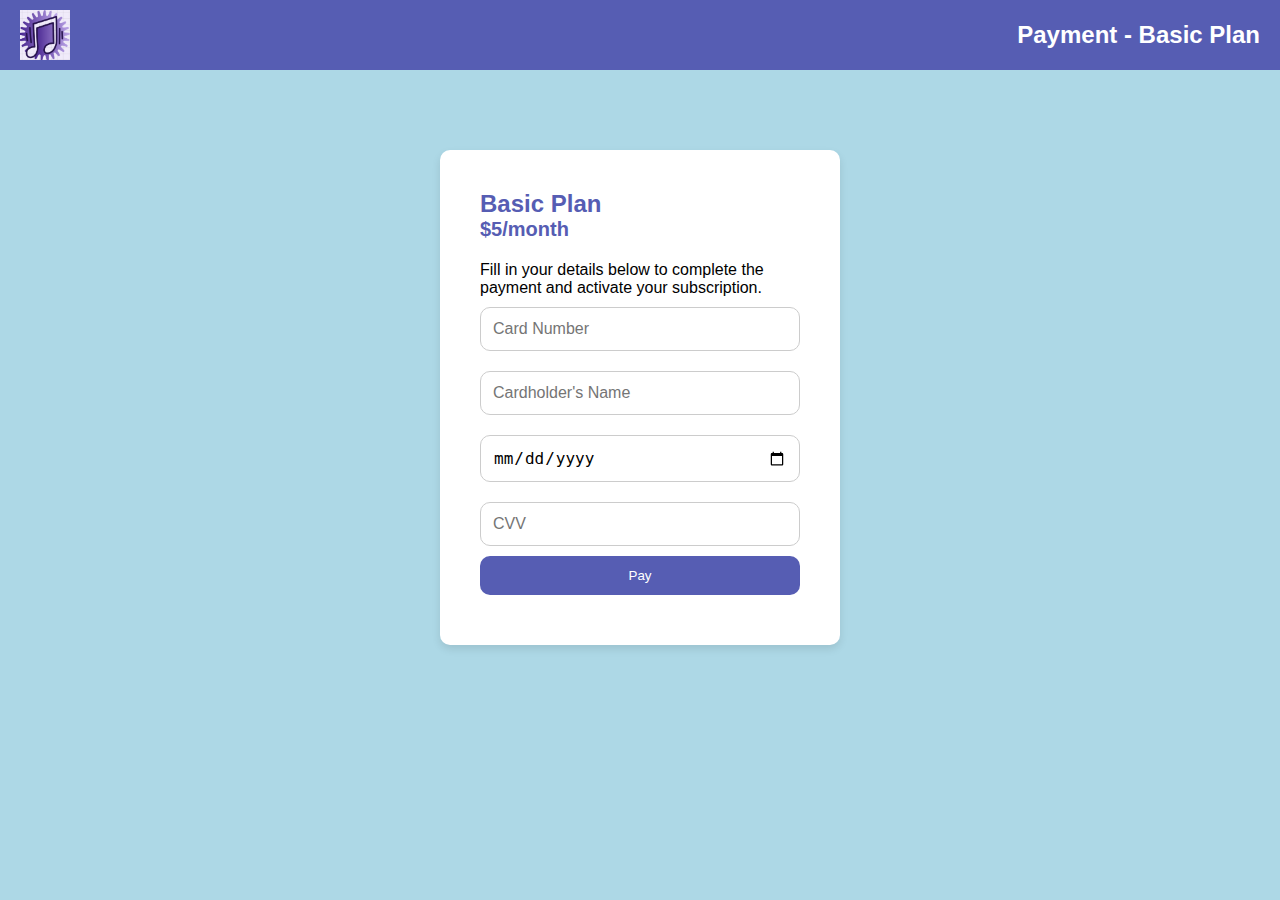
<file: Project host/Basic-plan.html>
<!DOCTYPE html>
<html lang="en">
<head>
    <meta charset="UTF-8">
    <meta name="viewport" content="width=device-width, initial-scale=1.0">
    <title>Payment - Basic Plan</title>
    <link rel="stylesheet" href="Style.css">
    <link rel="icon" href="Logo TuneWave.png" type="image/png">
    <style>
        body {
            font-family: Arial, sans-serif;
            margin: 0;
            background-color: #ADD8E6;
        }

        header {
            display: flex;
            justify-content: space-between;
            align-items: center;
            padding: 10px 20px;
            background-color: #565db3;
        }

        header h1 {
            margin: 0;
            font-size: 24px;
            color: white;
        }

        .payment-container {
            margin-top: 60px;
            display: flex;
            justify-content: center;
            flex-direction: column;
            align-items: center;
            padding: 20px;
        }

        .payment-card {
            background-color: #fff;
            border-radius: 10px;
            box-shadow: 0 4px 8px rgba(0, 0, 0, 0.1);
            padding: 40px;
            max-width: 400px;
            width: 100%;
        }

        .payment-card h2 {
            color: #565db3;
        }

        .payment-card .plan-name {
            font-size: 20px;
            font-weight: bold;
            color: #565db3;
            margin-bottom: 20px;
        }

        .payment-card input {
            width: 100%;
            padding: 12px;
            margin: 10px 0;
            border: 1px solid #ccc;
            border-radius: 10px;
            font-size: 16px;
        }

        .payment-card button {
            background-color: #565db3;
            color: white;
            padding: 12px 20px;
            border: none;
            border-radius: 10px;
            cursor: pointer;
            width: 100%;
        }

        .payment-card button:hover {
            background-color: #4448a0;
        }
    </style>
</head>
<body>

<header>
    <img src="Logo TuneWave.png" alt="TuneWave Logo" width="50" height="50">
    <h1>Payment - Basic Plan</h1>
</header>

<div class="payment-container">
    <div class="payment-card">
        <h2>Basic Plan</h2>
        <div class="plan-name">$5/month</div>
        <p>Fill in your details below to complete the payment and activate your subscription.</p>

        <form action="Payment basic.html" method="POST">
            <input type="text" name="card_number" placeholder="Card Number" required>
            <input type="text" name="cardholder_name" placeholder="Cardholder's Name" required>
            <input type="date" name="expiry_date" placeholder="Expiration Date" required>
            <input type="text" name="cvv" placeholder="CVV" required>
            <button type="submit">Pay</button>
        </form>
    </div>
</div>

</body>
</html>
</file>
<file: Project host/Style.css>
body{
    background-color: #ADD8E6 ;
}

header{
    background-color: #565db3;
}

.form{
    border: #44a0e2;
    margin-top: 10px;
    text-align: center; /* Выровнял весь текст внутри контейнера по левому краю */
}

.content{
    border: #565db3;
    margin: 30px;
}

.Rock{
    margin-bottom: 10px;
    width: 45px;
}

button{
    float: left; /* Выровнял каждую кнопку по левому краю */
    clear: both; /* Каждая новая кнопка будет начинаться с новой строки */
    margin-bottom: 10px;
}

.Button1, .Button2, .Button3, .Button4, .Button5,
.Button6, .Button7, .Button8, .Button9, .Button10,
.Button11, .Button12, .Button13, .Button14, .Button15,
.Button16, .Button17, .Button18, .Button19 {
    background: linear-gradient(45deg, #d1c4e9, #673ab7); 
    color: white;
    padding: 10px 20px;
    font-size: 16px;
    border-radius: 25px; 
    cursor: pointer;
    transition: transform 0.3s ease, background 0.3s ease;
    width: 148px;
}

.search{
    position: relative;
    width: 60px;
    height: 60px;
    background:#fff;
    border-radius: 60px;
    transition: 0.5s;
    box-shadow: 0 0 0 5px #2573ef;
    text-align: center;
}

* {
    margin: 0;
    padding: 0;
    box-sizing: border-box;
}

body {
    font-family: Arial, sans-serif;
    background-color: #f0f8ff;
}

/* Стили для шапки и подвала */
header, footer {
    background-color: #565db3;
    color: white;
    padding: 20px;
    text-align: center;
}

/* Контейнер для блоков */
.container {
    display: flex;
    justify-content: space-between; /* Блоки по краям */
    align-items: center; /* Выравнивание по центру вертикально */
    padding: 20px;
    height: 300px;
}

/* Общие стили для всех блоков */
.block {
    background-color: #d1c4e9;
    padding: 20px;
    border-radius: 10px;
    color: #333;
    width: 30%; /* Каждый блок занимает 30% ширины */
    text-align: center;
    box-shadow: 0 4px 8px rgba(0, 0, 0, 0.1);
    transition: transform 0.3s ease;
}

/* Эффект при наведении */
.block:hover {
    transform: translateY(-10px);
}

/* Стили для левого и правого блоков */
.left-block, .right-block {
    background-color: #673ab7;
    color: white;
}

/* Стили для центрального блока */
.center-block {
    background-color: #ffcc80;
    color: #333;
}
</file>
